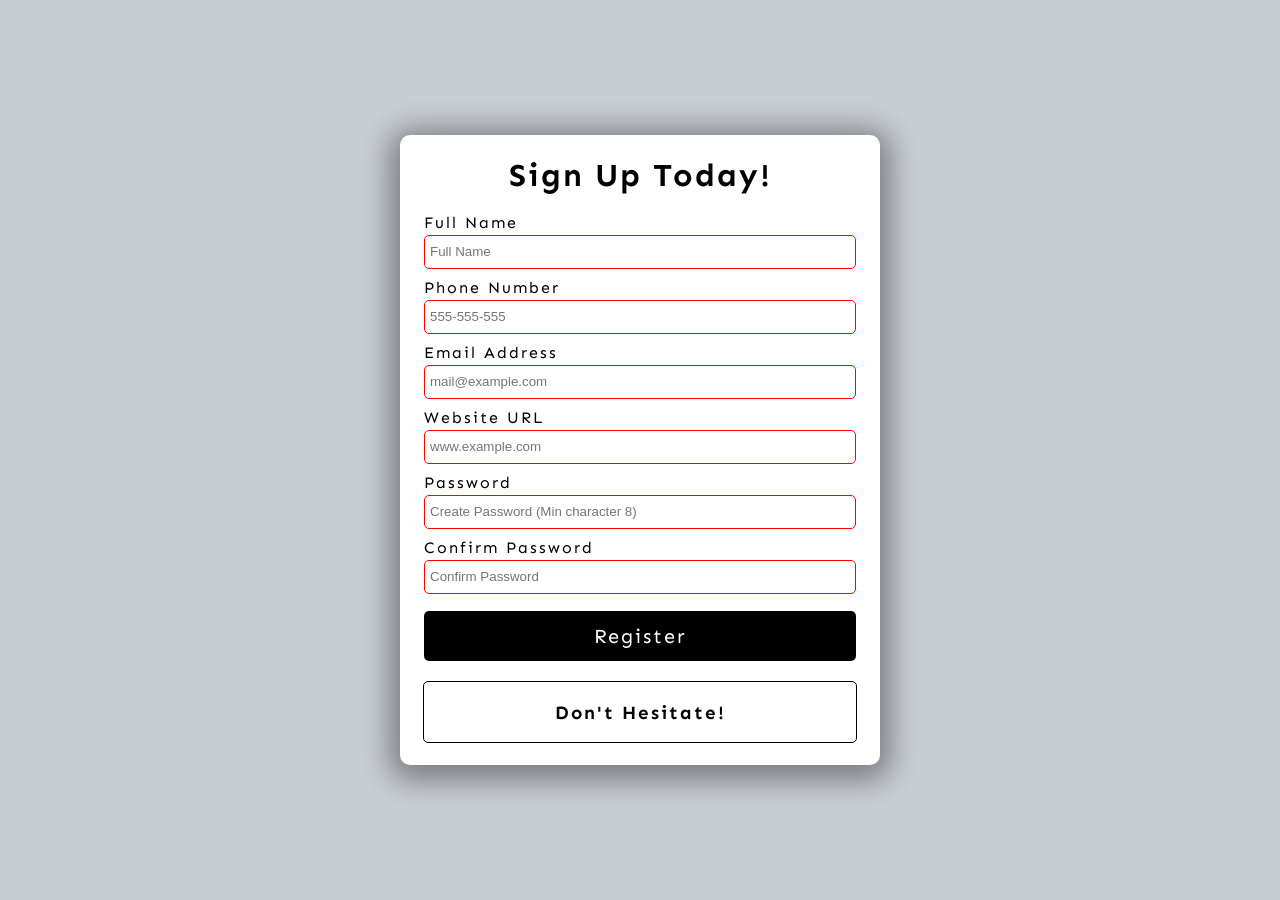
<file: index.html>
<!DOCTYPE html>
<html lang="en">

<head>
    <meta charset="UTF-8">
    <meta name="viewport" content="width=device-width, initial-scale=1.0">
    <link rel="stylesheet" href="css/styles.css">
    <link rel="icon" href="/images/favicon.png">
    <link rel="preconnect" href="https://fonts.googleapis.com" />
    <link rel="preconnect" href="https://fonts.gstatic.com" crossorigin />
    <link href="https://fonts.googleapis.com/css2?family=Open+Sans:ital,wght@0,300..800;1,300..800&display=swap"
        rel="stylesheet" />
    <link rel="stylesheet" href="https://cdnjs.cloudflare.com/ajax/libs/font-awesome/6.5.2/css/all.min.css" />
    <title>Form Validation</title>
</head>

<body>
    <div class="container">
        <h1>Sign Up Today!</h1>
        <form id="form">
            <div class="form-group">
                <label for="name">Full Name</label>
                <input type="text" id="name" placeholder="Full Name" required name="name" minlength="3" maxlength="100">
            </div>

            <div class="form-group">
                <label for="phone">Phone Number</label>
                <input type="tel" id="phone" placeholder="555-555-555" required name="phone" pattern="[0-9]{3}-[0-9]{3}-[0-9]{4}">
            </div>
            <div class="form-group">
                <label for="email">Email Address</label>
                <input type="email" id="email" placeholder="mail@example.com" required name="email">
            </div>


            <div class="form-group">
                <label for="web">Website URL</label>
                <input type="url" id="web" placeholder="www.example.com" required name="website">
            </div>

            <div class="form-group">
                <label for="password1">Password </label>
                <input type="password" id="password1" placeholder="Create Password (Min character 8)" required
                    pattern="^(?=.*\d)(?=.*[a-z])(?=.*[A-Z])(?=.*[a-zA-Z]).{8,}$" title="Please included at least 1 uppercase character, 1 lowercase character, 1 number.">
            </div>

            <div class="form-group">
                <label for="password2">Confirm Password</label>
                <input type="password" id="password2" placeholder="Confirm Password" required name="password"
                    pattern="^(?=.*\d)(?=.*[a-z])(?=.*[A-Z])(?=.*[a-zA-Z]).{8,}$">
            </div>

            <button type="submit">Register</button>

        </form>
        <div class="message-container">
            <h3 id="message">Don't Hesitate!</h3>
        </div>

    </div>



    <script src="js/script.js">

    </script>
</body>

</html>
</file>
<file: css/styles.css>
@import url("https://fonts.googleapis.com/css2?family=Montserrat:ital,wght@0,100..900;1,100..900&family=Nunito+Sans:ital,opsz,wght@0,6..12,200..1000;1,6..12,200..1000&family=Open+Sans:ital,wght@0,300..800;1,300..800&family=Quicksand&family=Roboto+Condensed:ital,wght@0,100..900;1,100..900&family=Roboto+Slab:wght@100..900&family=Sen:wght@400..800&display=swap");

html {
  box-sizing: border-box;
}

body {
  margin: 0;
  min-height: 100vh;
  font-family: Sen, sans-serif;
  letter-spacing: 2px;
  display: flex;
  align-items: center;
  justify-content: center;
  background: #c9ced3;
}

.container {
  width: 480px;
  height: 630px;
  background: white;
  display: flex;
  flex-direction: column;
  align-items: center;
  border-radius: 10px;
  box-shadow: 0 5px 30px 10px rgba(0, 0, 0, 0.4);
}

/*Form*/
form {
  width: 90%;

}

.form-group {
  height: 65px;
}

label {
  position: relative;
  bottom: 3px;
}

input {
  width: 100%;
  height: 34px;
  padding: 5px;
  border: 1px solid black;
  border-radius: 5px;
  outline: none;
  box-sizing: border-box;
  transition: all 0.3s;
}

input:valid {
  border: 1px solid green;
}

input:invalid {
  border: 1px solid red;
}

button {
  cursor: pointer;
  color: white;
  background: black;
  border: none;
  border-radius: 5px;
  height: 50px;
  width: 100%;
  font-family: Sen, sans-serif;
  font-size: 20px;
  letter-spacing: 2px;
  margin-top: 5px;
}

button:hover {
  filter: brightness(200%);
  background: rgb(22, 22, 22);
}

button:focus {
  outline: none;
}

.message-container {
  border: 1px solid black;
  border-radius: 5px;
  width: 90%;
  margin-top: 20px;
  display: flex;
  justify-content: center;
  color: black;
}
</file>
